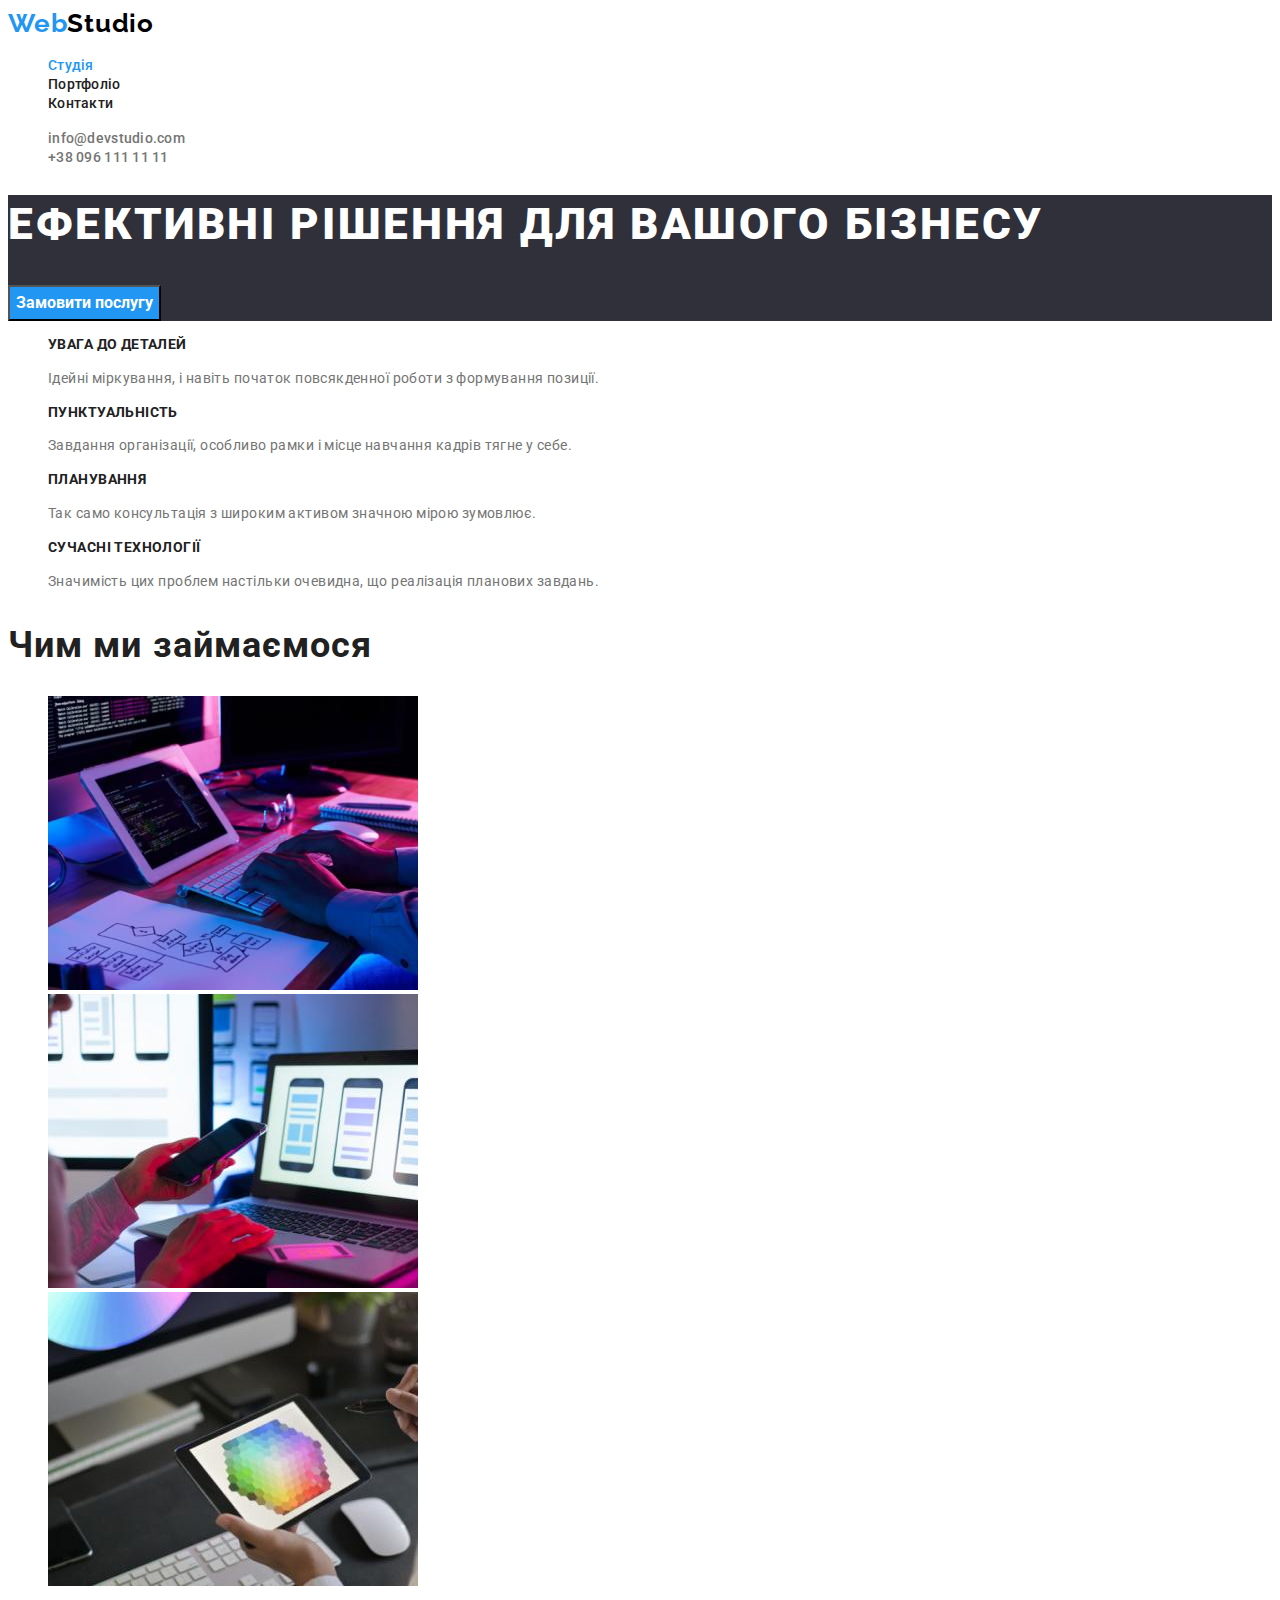
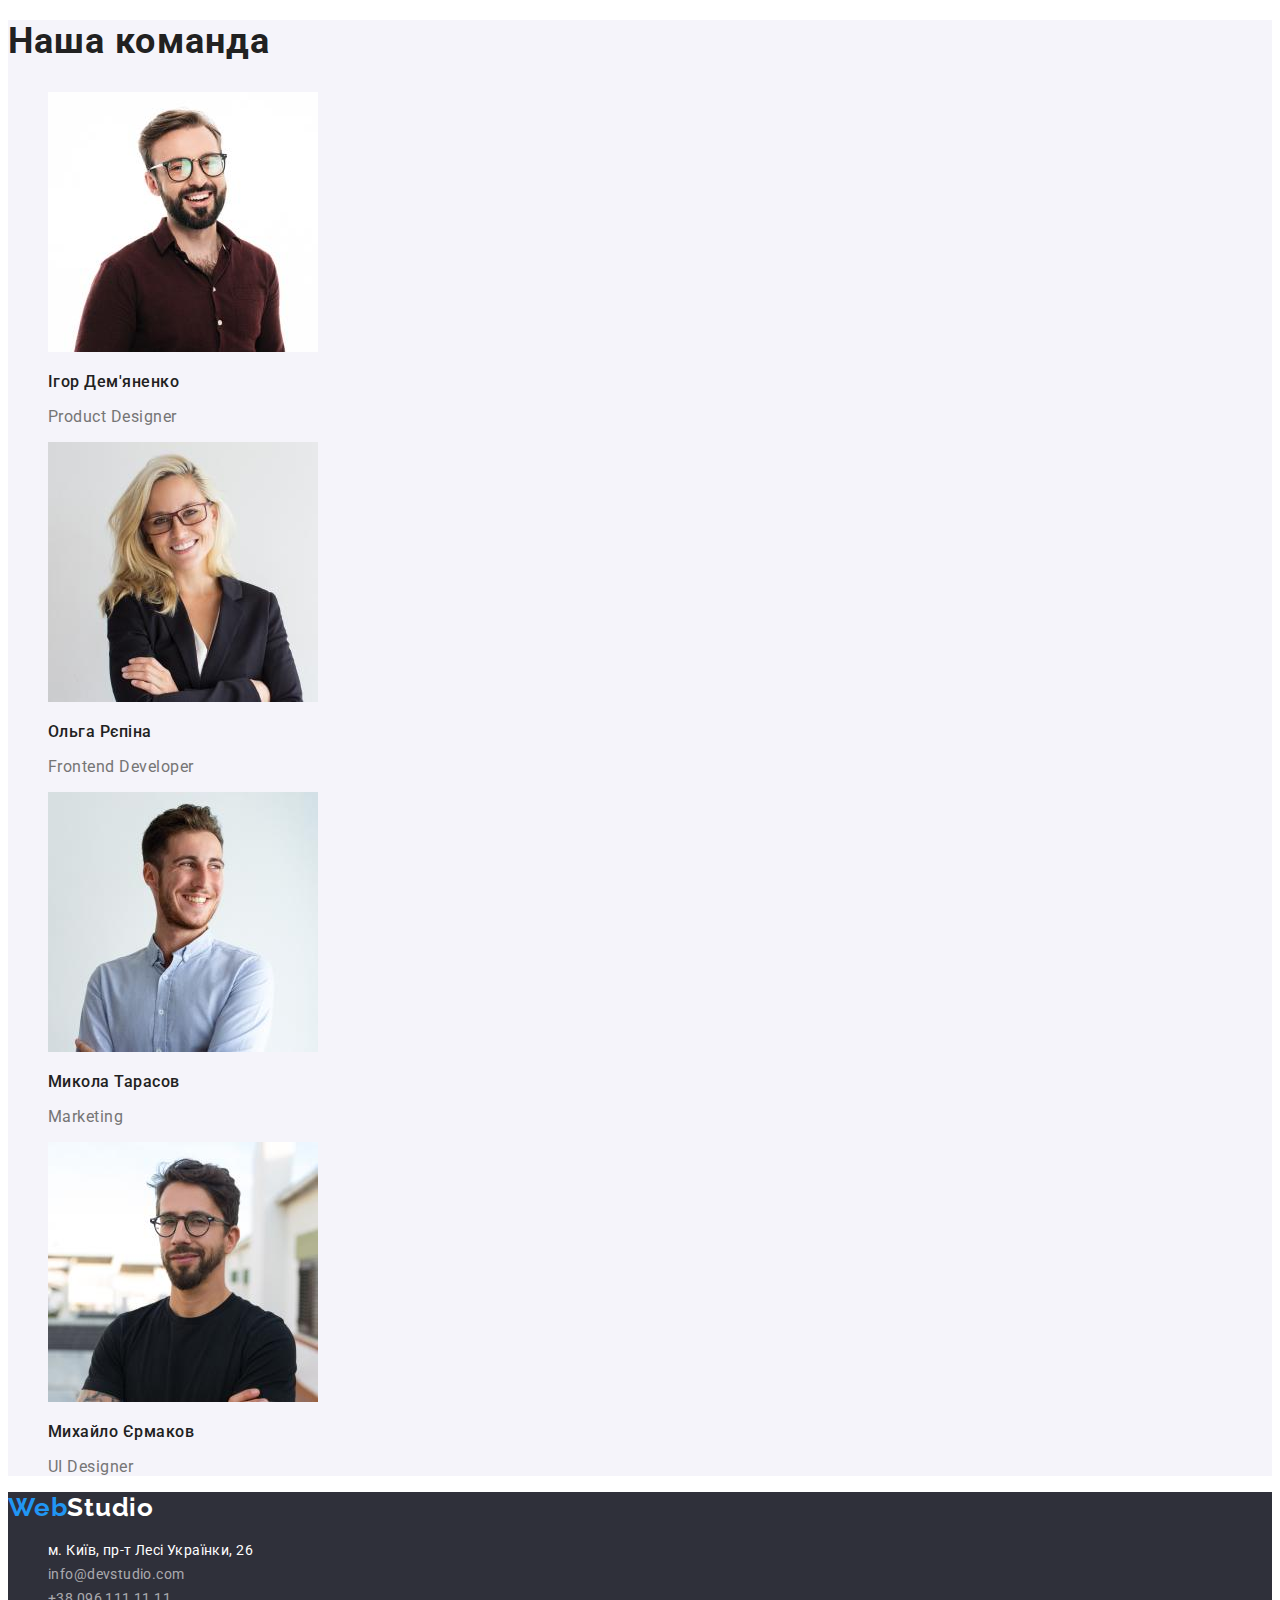
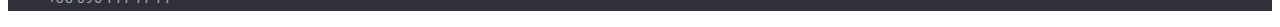
<file: index.html>
<!DOCTYPE html>
<html lang="uk">
  <head>
    <meta charset="UTF-8" />
    <meta http-equiv="X-UA-Compatible" content="IE=edge" />
    <meta name="viewport" content="width=device-width, initial-scale=1.0" />
    <title>Студія</title>
    <link rel="preconnect" href="https://fonts.googleapis.com" />
    <link rel="preconnect" href="https://fonts.gstatic.com" crossorigin />
    <link
      href="https://fonts.googleapis.com/css2?family=Raleway:wght@700&family=Roboto:wght@400;500;700;900&display=swap"
      rel="stylesheet"
    />
    <link rel="stylesheet" href="./css/styles.css" />
  </head>
  <body>
    <header>
      <nav>
        <a href="./index.html" class="logo-1"
          >Web<span class="logo-2">Studio</span></a
        >
        <ul>
          <li>
            <a href="./index.html" class="site-nav current">Студія</a>
          </li>
          <li>
            <a href="./portfolio.html" class="site-nav">Портфоліо</a>
          </li>
          <li>
            <a href="#" class="site-nav">Контакти</a>
          </li>
        </ul>
      </nav>
      <ul>
        <li>
          <a href="mailto:info@devstudio.com" class="site-contact"
            >info@devstudio.com</a
          >
        </li>
        <li>
          <a href="tel:+380961111111" class="site-contact">+38 096 111 11 11</a>
        </li>
      </ul>
    </header>
    <main>
      <section class="hero">
        <h1>Ефективні рішення для вашого бізнесу</h1>
        <button type="button">Замовити послугу</button>
      </section>
      <section>
        <h2 class="visually-hidden">Особливості</h2>
        <ul>
          <li>
            <h3 class="advant-title">Увага до деталей</h3>
            <p class="descr">
              Ідейні міркування, і навіть початок повсякденної роботи з
              формування позиції.
            </p>
          </li>

          <li>
            <h3 class="advant-title">Пунктуальність</h3>
            <p class="descr">
              Завдання організації, особливо рамки і місце навчання кадрів тягне
              у себе.
            </p>
          </li>

          <li>
            <h3 class="advant-title">Планування</h3>
            <p class="descr">
              Так само консультація з широким активом значною мірою зумовлює.
            </p>
          </li>
          <li>
            <h3 class="advant-title">Сучасні технології</h3>
            <p class="descr">
              Значимість цих проблем настільки очевидна, що реалізація планових
              завдань.
            </p>
          </li>
        </ul>
      </section>
      <section>
        <h2 class="section-title">Чим ми займаємося</h2>
        <ul>
          <li>
            <img
              src="./images/img-1.jpg"
              alt="Руки на клавіатурі кодують алгоритм"
              width="370"
              height="294"
            />
          </li>
          <li>
            <img
              src="./images/img-2.jpg"
              alt="Смартфон та ноутбук"
              width="370"
              height="294"
            />
          </li>
          <li>
            <img
              src="./images/img-3.jpg"
              alt="Планшет у руках"
              width="370"
              height="294"
            />
          </li>
        </ul>
      </section>
      <section class="our-team">
        <h2 class="section-title">Наша команда</h2>
        <ul>
          <li>
            <img
              src="./images/igor-demyanenko.jpg"
              alt="Чоловік в окулярах"
              width="270"
              height="260"
            />
            <h3 class="team-member">Ігор Дем'яненко</h3>
            <p lang="en" class="team-position">Product Designer</p>
          </li>
          <li>
            <img
              src="./images/olga-repina.jpg"
              alt="Жінка в окулярах"
              width="270"
              height="260"
            />
            <h3 class="team-member">Ольга Рєпіна</h3>
            <p lang="en" class="team-position">Frontend Developer</p>
          </li>
          <li>
            <img
              src="./images/mykola-tarasov.jpg"
              alt="Чоловік усміхається"
              width="270"
              height="260"
            />
            <h3 class="team-member">Микола Тарасов</h3>
            <p lang="en" class="team-position">Marketing</p>
          </li>
          <li>
            <img
              src="./images/mykhaylo-ermakov.jpg"
              alt="Чоловік в окулярах"
              width="270"
              height="260"
            />
            <h3 class="team-member">Михайло Єрмаков</h3>
            <p lang="en" class="team-position">UI Designer</p>
          </li>
        </ul>
      </section>
    </main>
    <footer>
      <a href="./index.html" class="logo-1"
        >Web<span class="logo-3">Studio</span></a
      >
      <address>
        <ul>
          <li>
            <a
              href="https://goo.gl/maps/CPtrU1FHBa2aNyZL9"
              target="_blank"
              rel="noopener noreferrer nofollow"
              class="studio-address"
              >м. Київ, пр-т Лесі Українки, 26</a
            >
          </li>
          <li>
            <a href="mailto:info@devstudio.com" class="studio-contact"
              >info@devstudio.com</a
            >
          </li>
          <li>
            <a href="tel:+380961111111" class="studio-contact"
              >+38 096 111 11 11</a
            >
          </li>
        </ul>
      </address>
    </footer>
  </body>
</html>
</file>
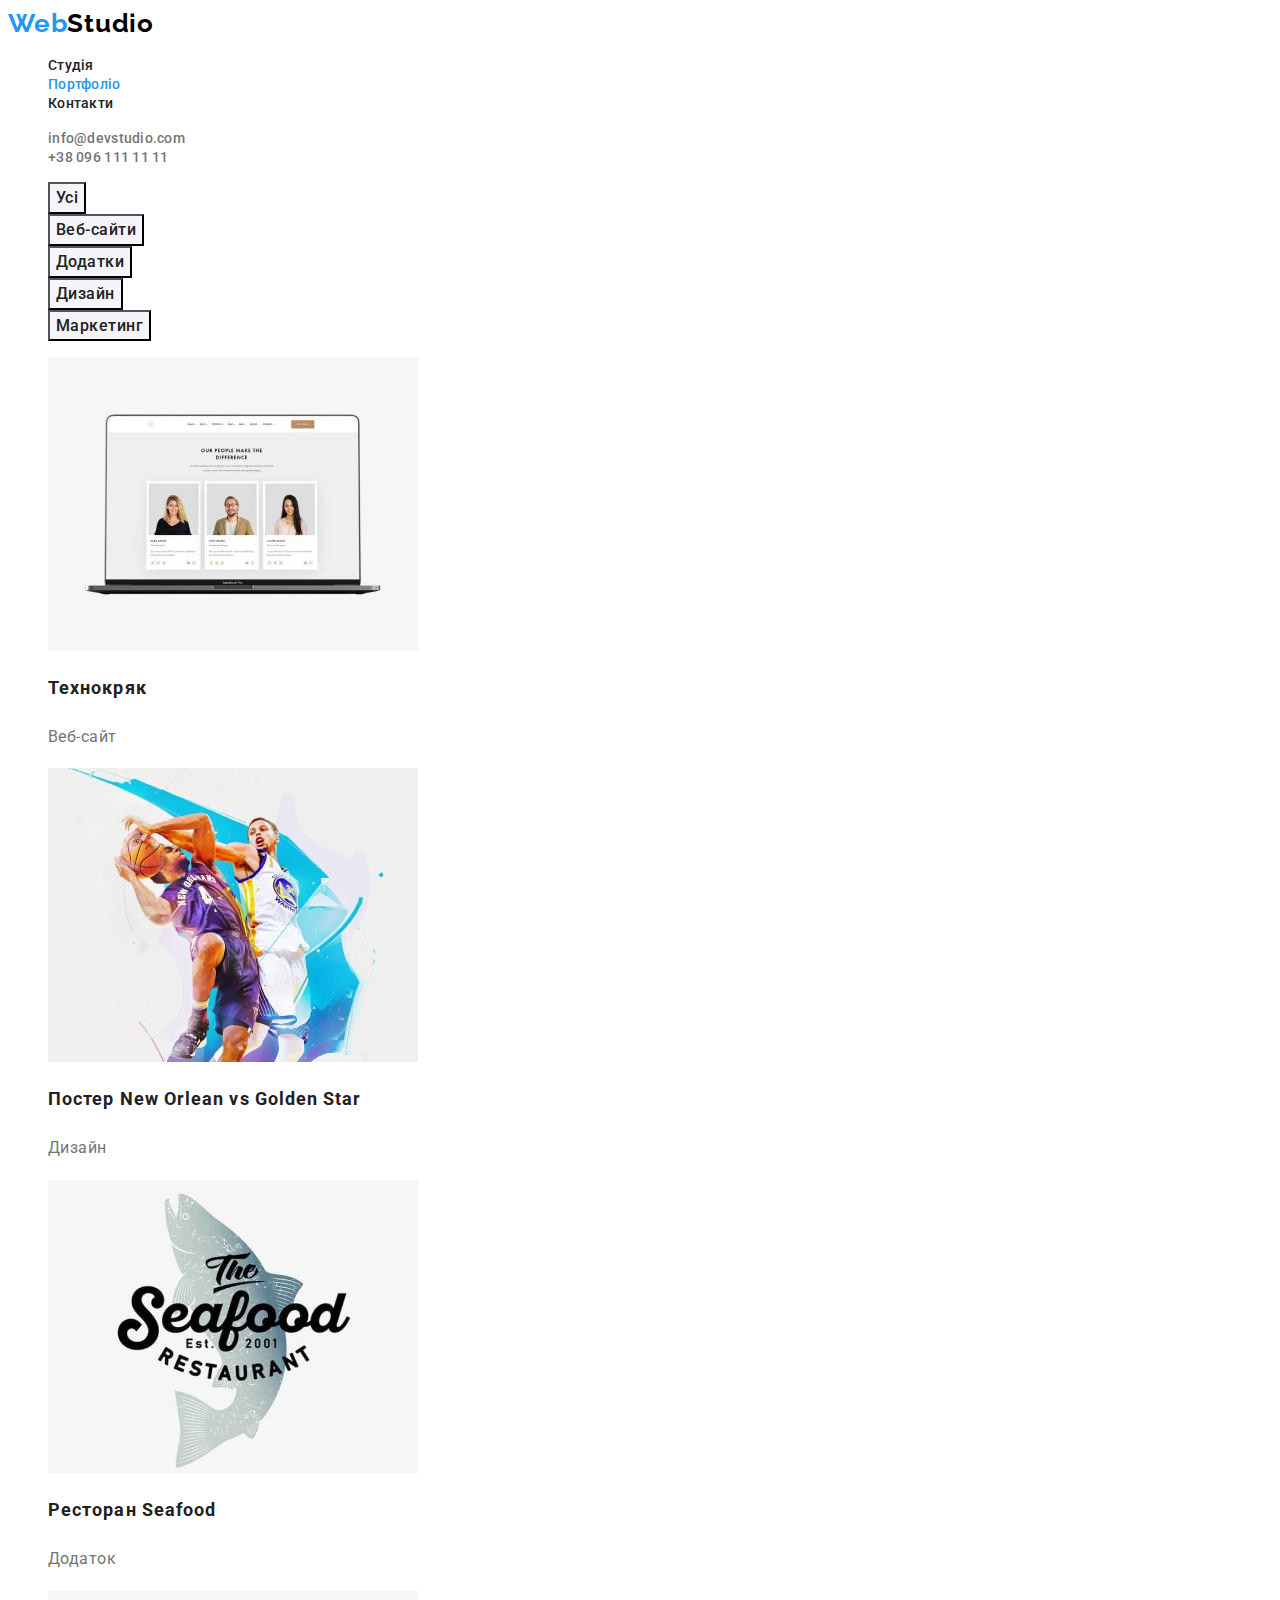
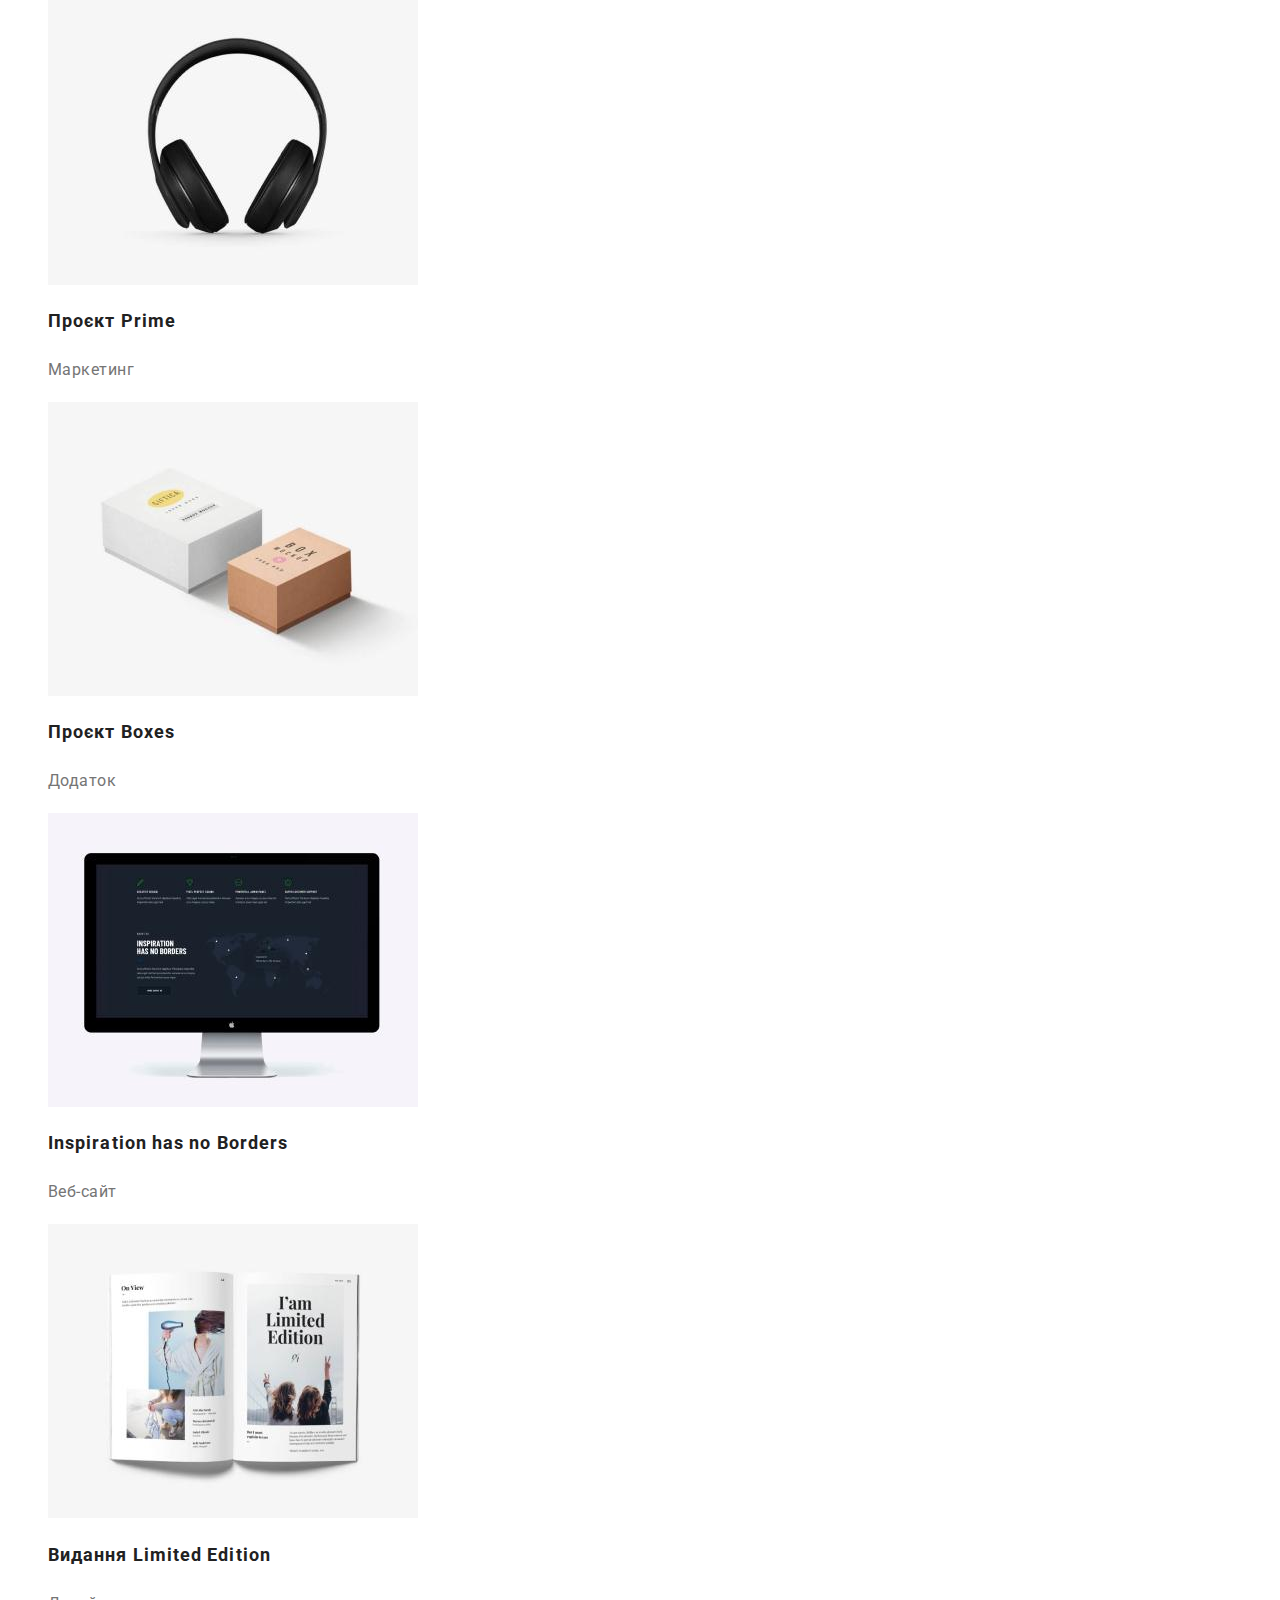
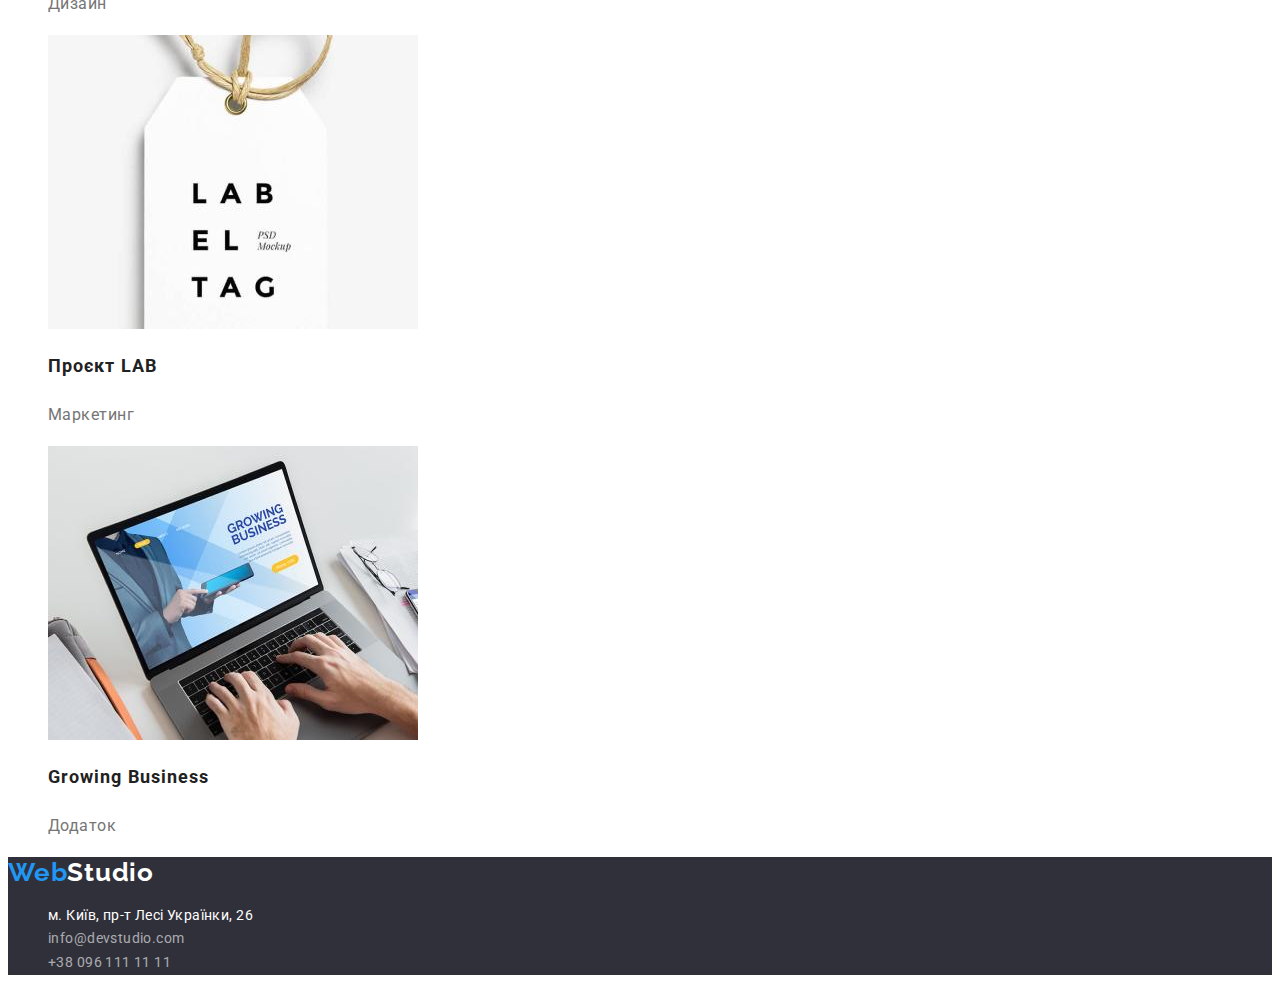
<file: portfolio.html>
<!DOCTYPE html>
<html lang="uk">
  <head>
    <meta charset="UTF-8" />
    <meta http-equiv="X-UA-Compatible" content="IE=edge" />
    <meta name="viewport" content="width=device-width, initial-scale=1.0" />
    <title>Портфоліо</title>
    <link rel="preconnect" href="https://fonts.googleapis.com" />
    <link rel="preconnect" href="https://fonts.gstatic.com" crossorigin />
    <link
      href="https://fonts.googleapis.com/css2?family=Raleway:wght@700&family=Roboto:wght@400;500;700;900&display=swap"
      rel="stylesheet"
    />
    <link rel="stylesheet" href="./css/styles.css" />
  </head>
  <body>
    <header>
      <nav>
        <a href="./index.html" class="logo-1"
          >Web<span class="logo-2">Studio</span></a
        >
        <ul>
          <li>
            <a href="./index.html" class="site-nav">Студія</a>
          </li>
          <li>
            <a href="./portfolio.html" class="site-nav current">Портфоліо</a>
          </li>
          <li>
            <a href="#" class="site-nav">Контакти</a>
          </li>
        </ul>
      </nav>
      <ul>
        <li>
          <a href="mailto:info@devstudio.com" class="site-contact"
            >info@devstudio.com</a
          >
        </li>
        <li>
          <a href="tel:+380961111111" class="site-contact">+38 096 111 11 11</a>
        </li>
      </ul>
    </header>
    <main>
      <section class="portfolio">
        <h1 class="visually-hidden">Наші роботи</h1>
        <ul>
          <li><button type="button">Усі</button></li>
          <li><button type="button">Веб-сайти</button></li>
          <li><button type="button">Додатки</button></li>
          <li><button type="button">Дизайн</button></li>
          <li><button type="button">Маркетинг</button></li>
        </ul>

        <ul>
          <li>
            <img
              src="./images/portfolio-1.jpg"
              alt="Люди на моніторі ноутбука"
              width="370"
              height="294"
            />
            <h2 class="project-name">Технокряк</h2>
            <p class="project-type">Веб-сайт</p>
          </li>
          <li>
            <img
              src="./images/portfolio-2.jpg"
              alt="Два баскетболісти"
              width="370"
              height="294"
            />
            <h2 class="project-name">Постер New Orlean vs Golden Star</h2>
            <p class="project-type">Дизайн</p>
          </li>
          <li>
            <img
              src="./images/portfolio-3.jpg"
              alt="Риба вертикальна"
              width="370"
              height="294"
            />
            <h2 class="project-name">Ресторан Seafood</h2>
            <p class="project-type">Додаток</p>
          </li>
          <li>
            <img
              src="./images/portfolio-4.jpg"
              alt="Навушники"
              width="370"
              height="294"
            />
            <h2 class="project-name">Проєкт Prime</h2>
            <p class="project-type">Маркетинг</p>
          </li>
          <li>
            <img
              src="./images/portfolio-5.jpg"
              alt="Дві коробки"
              width="370"
              height="294"
            />
            <h2 class="project-name">Проєкт Boxes</h2>
            <p class="project-type">Додаток</p>
          </li>
          <li>
            <img
              src="./images/portfolio-6.jpg"
              alt="Монітор"
              width="370"
              height="294"
            />
            <h2 class="project-name">Inspiration has no Borders</h2>
            <p class="project-type">Веб-сайт</p>
          </li>
          <li>
            <img
              src="./images/portfolio-7.jpg"
              alt="Розгорнутий журнал"
              width="370"
              height="294"
            />
            <h2 class="project-name">Видання Limited Edition</h2>
            <p class="project-type">Дизайн</p>
          </li>
          <li>
            <img
              src="./images/portfolio-8.jpg"
              alt="Етикетка"
              width="370"
              height="294"
            />
            <h2 class="project-name">Проєкт LAB</h2>
            <p class="project-type">Маркетинг</p>
          </li>
          <li>
            <img
              src="./images/portfolio-9.jpg"
              alt="Руки на клавіатурі ноутбука"
              width="370"
              height="294"
            />
            <h2 class="project-name">Growing Business</h2>
            <p class="project-type">Додаток</p>
          </li>
        </ul>
      </section>
    </main>

    <footer>
      <a href="./index.html" class="logo-1"
        >Web<span class="logo-3">Studio</span></a
      >
      <address>
        <ul>
          <li>
            <a
              href="https://goo.gl/maps/CPtrU1FHBa2aNyZL9"
              target="_blank"
              rel="noopener noreferrer nofollow"
              class="studio-address"
              >м. Київ, пр-т Лесі Українки, 26</a
            >
          </li>
          <li>
            <a href="mailto:info@devstudio.com" class="studio-contact"
              >info@devstudio.com</a
            >
          </li>
          <li>
            <a href="tel:+380961111111" class="studio-contact"
              >+38 096 111 11 11</a
            >
          </li>
        </ul>
      </address>
    </footer>
  </body>
</html>
</file>
<file: css/styles.css>
:root{
    --primary-back-color:#FFFFFF;
    --second-back-color:#F5F4FA;
    --primary-text-color:#757575;
    --title-text-color:#212121;
    --contact-text-color:rgba(255, 255, 255, 0.6);
    --accent-color:#2196F3;
    --hero-color:#2F303A;
    --deep-black-color:#000000;
    --filter-button-color:#F5F4FA;
}

body{
    color:var(--primary-text-color); 
    background-color:var(--primary-back-color);
    font-family: Roboto, sans-serif;
}

ul{
    list-style: none;
}

button {
    cursor: pointer;
}

.logo-1{
    color:var(--accent-color);
    font-family: Raleway;
    font-weight: 700;
    font-size:26px;
    line-height: 1.19;
    letter-spacing: 0.03em;
    text-decoration: none;
}

.logo-2{
    color:var(--deep-black-color);
}

.logo-3{
    color:var(--primary-back-color);
}

.site-nav{
    font-weight: 500;
    font-size: 14px;
    line-height: 1.14;
    letter-spacing: 0.02em;
    text-decoration: none;
    color:var(--title-text-color);
}

.site-nav:hover, 
.site-nav:focus{
    color: var(--accent-color);
}

.site-nav.current{
    color: var(--accent-color);
}

.site-contact{
    font-weight: 500;
    font-size: 14px;
    line-height: 1.14;
    letter-spacing: 0.02em;
    text-decoration: none;
    color: var(--primary-text-color);
}

.site-contact:hover,
.site-contact:focus {
    color: var(--accent-color); 
}

.hero {
    background-color:var(--hero-color);
}

.hero h1{
    font-weight: 900;
    font-size: 44px;
    line-height: 1.36;
    letter-spacing: 0.06em;
    text-transform: uppercase;
    color: var(--primary-back-color); 
}

.hero button {
    font-family: inherit;
    background:var(--accent-color);
    color:var(--primary-back-color);
    font-weight: 700;
    font-size: 16px;
    line-height: 1.87;
}

.visually-hidden {
    position: absolute;
    white-space: nowrap;
    width: 1px;
    height: 1px;
    overflow: hidden;
    border: 0;
    padding: 0;
    clip: rect(0 0 0 0);
    clip-path: inset(50%);
    margin: -1px; 
}

.advant-title {
    font-weight: 700;
    font-size: 14px;
    line-height: 1.14;
    letter-spacing: 0.03em;
    text-transform: uppercase;
    color: var(--title-text-color);
}

.descr {
    font-size: 14px;
    line-height: 1.71;
    letter-spacing: 0.03em;
}

.section-title{
    font-weight: 700;
    font-size: 36px;
    line-height: 1.17;
    letter-spacing: 0.03em;
    color:var(--title-text-color);
}

.our-team{
    background-color:var(--second-back-color);
}

.team-member{
    font-weight: 500;
    font-size: 16px;
    line-height: 1.19;
    letter-spacing: 0.03em;
    color:var(--title-text-color);
}

.team-position{
    font-size: 16px;
    line-height: 1.19;
    letter-spacing: 0.03em;
}

footer{
    background-color:var(--hero-color); 
}

.studio-address{
    font-size: 14px;
    line-height: 1.71;
    letter-spacing: 0.03em;
    text-decoration: none;
    font-style: normal;
    color: var(--primary-back-color);
}

.studio-contact{
    font-size: 14px;
    line-height: 1.71;
    letter-spacing: 0.03em;
    text-decoration: none;
    font-style: normal;
    color: var(--contact-text-color);
}

.studio-address:hover,
.studio-address:focus,
.studio-contact:hover,
.studio-contact:focus{
    color: var(--accent-color);
}

.portfolio button {
    font-family: inherit;
    background: var(--filter-button-color);
    color: var(--title-text-color);
    font-weight: 500;
    font-size: 16px;
    line-height: 1.62;
    letter-spacing: 0.03em;
}

.portfolio button:hover,
.portfolio button:focus {
    background: var(--accent-color);
    color:var(--primary-back-color);
}

.project-name{
    font-weight: 700;
    font-size: 18px;
    line-height: 2.0;
    letter-spacing: 0.06em;
    color:var(--title-text-color);
}

.project-type{
    font-size: 16px;
    line-height: 1.88;
    letter-spacing: 0.03em;
}
</file>
